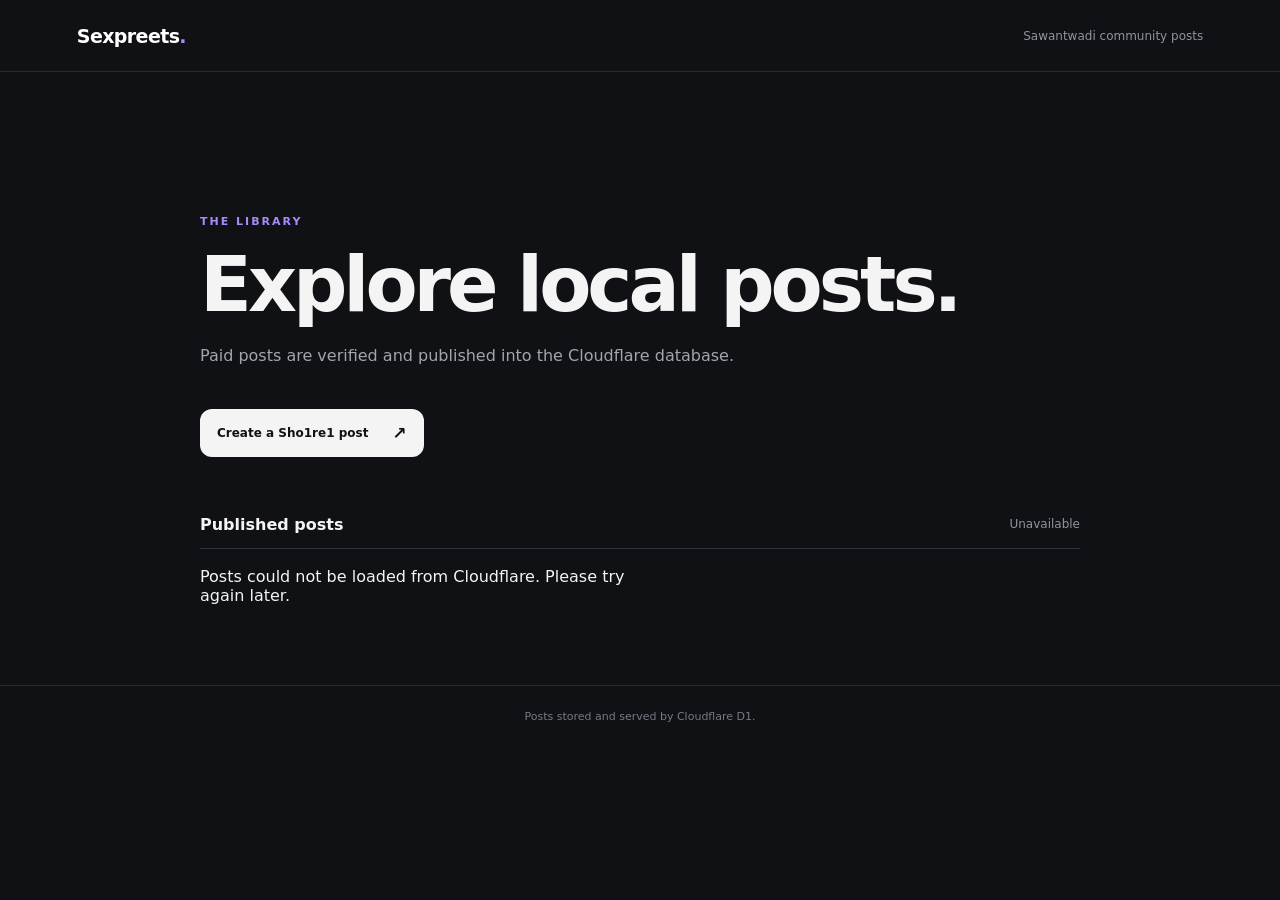
<file: index.html>
<!doctype html>
<html lang="en">
<head>
  <meta charset="utf-8">
  <meta name="viewport" content="width=device-width, initial-scale=1">
  <meta name="theme-color" content="#101114">
  <meta name="description" content="Sawantwadi community posts published through Sho1re1.">
  <title>Sexpreets</title>
  <link rel="stylesheet" href="styles.css">
</head>
<body>
  <header class="site-header">
    <a class="brand" href="./">Sexpreets<span>.</span></a>
    <span class="header-note">Sawantwadi community posts</span>
  </header>
  <main class="wrap">
    <section class="intro">
      <p class="eyebrow">THE LIBRARY</p>
      <h1>Explore local posts.</h1>
      <p class="subheading">Paid posts are verified and published into the Cloudflare database.</p>
      <a class="post-cta" href="post.html">Create a Sho1re1 post <span>↗</span></a>
    </section>
    <section aria-labelledby="pages-heading">
      <div class="section-head"><h2 id="pages-heading">Published posts</h2><span id="page-count" class="count">Loading…</span></div>
      <div id="page-list" class="page-list" aria-live="polite"></div>
    </section>
  </main>
  <footer class="footer">Posts stored and served by Cloudflare D1.</footer>
  <script src="app.js" defer></script>
</body>
</html>
</file>
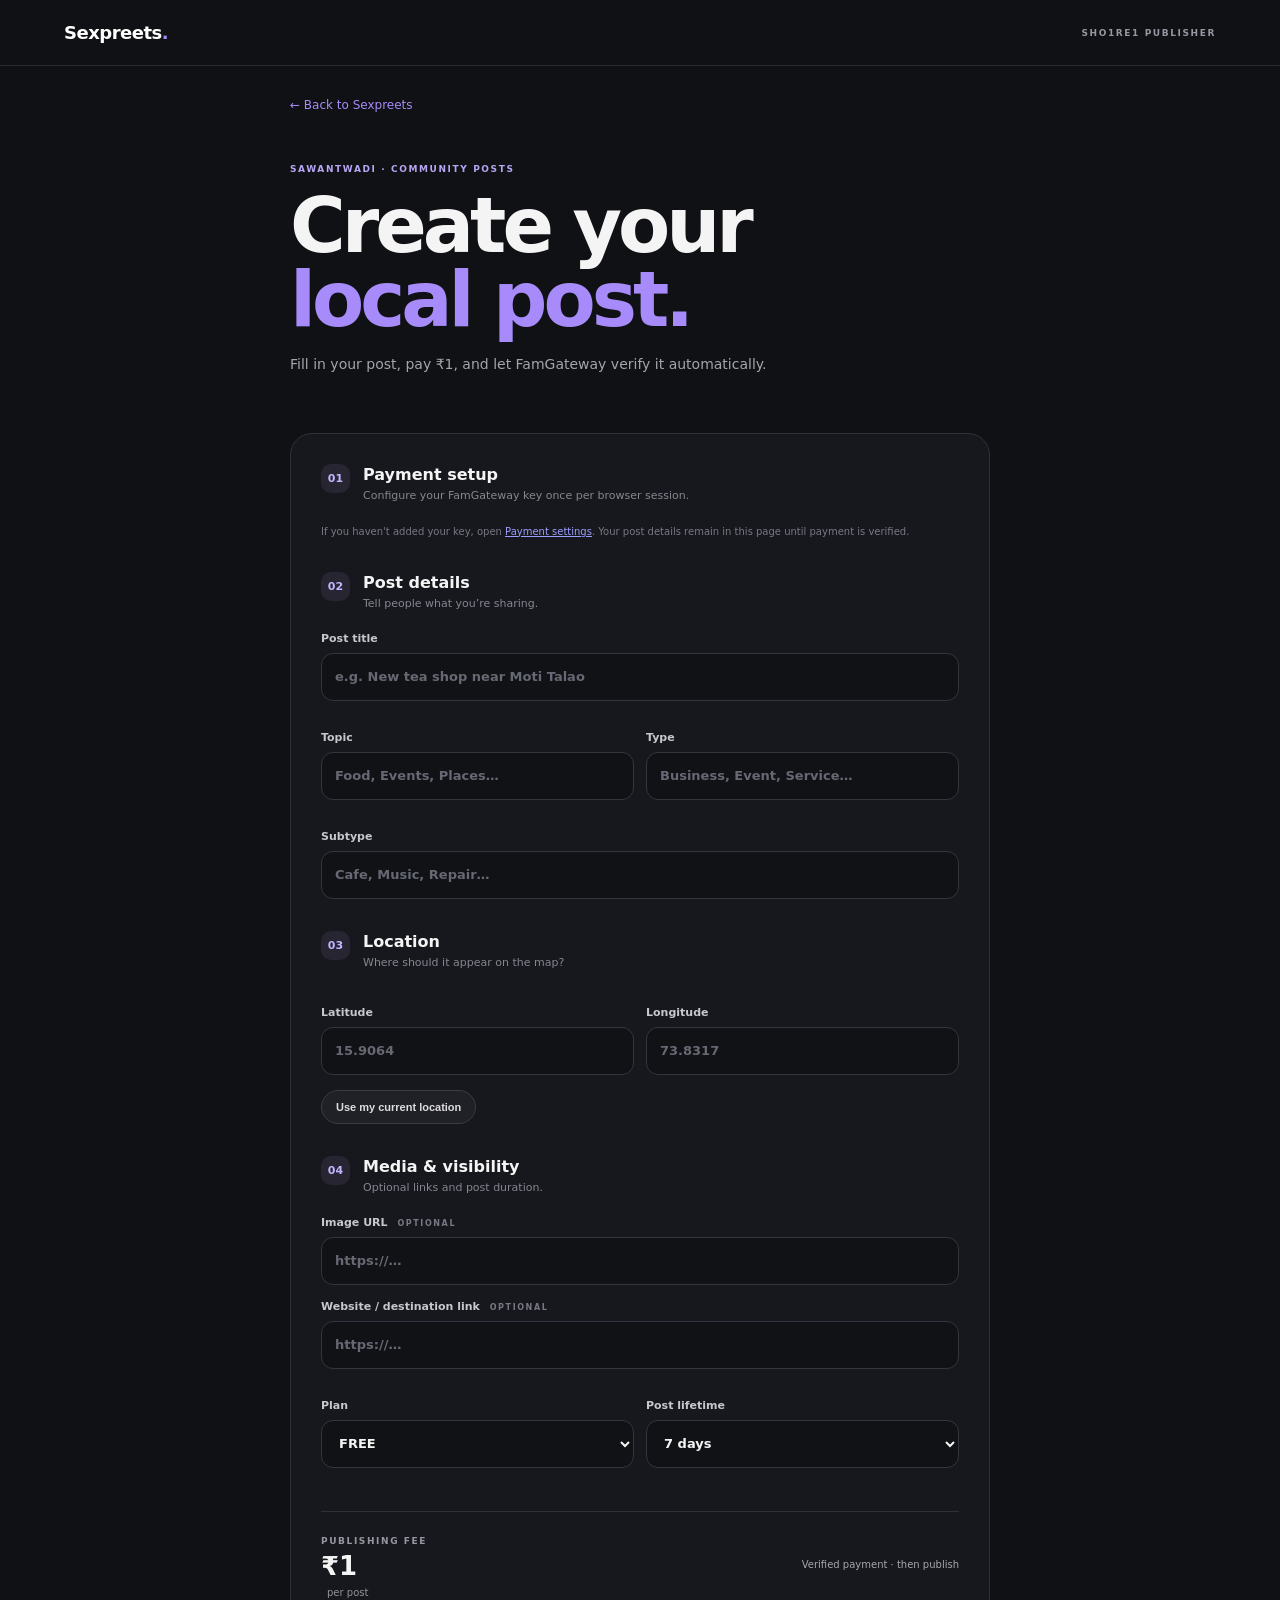
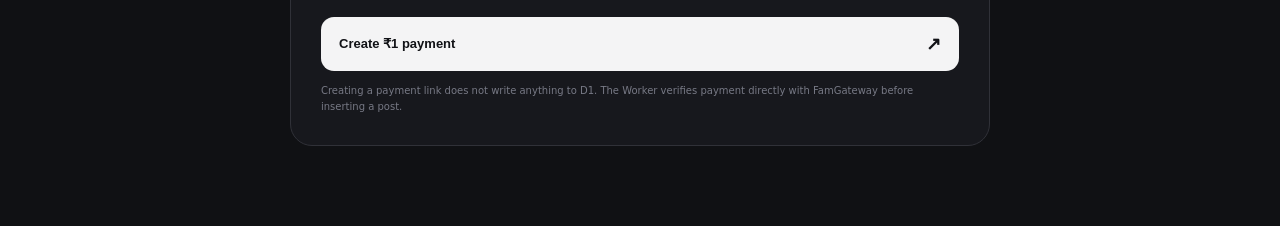
<file: post.html>
<!doctype html>
<html lang="en"><head><meta charset="utf-8"><meta name="viewport" content="width=device-width, initial-scale=1, viewport-fit=cover"><meta name="theme-color" content="#101114"><title>Create a Sho1re1 post · Sexpreets</title><link rel="stylesheet" href="post.css"></head>
<body><header class="topbar"><a class="brand" href="./">Sexpreets<span>.</span></a><span class="top-note">SHO1RE1 PUBLISHER</span></header>
<main class="shell"><a class="back" href="./">← Back to Sexpreets</a>
<section class="hero"><p class="eyebrow">SAWANTWADI · COMMUNITY POSTS</p><h1>Create your<br><span>local post.</span></h1><p class="sub">Fill in your post, pay ₹1, and let FamGateway verify it automatically.</p></section>
<form id="post-form" class="form-card">
<div class="section-title"><span>01</span><div><h2>Payment setup</h2><p>Configure your FamGateway key once per browser session.</p></div></div>
<p class="fine-print">If you haven't added your key, open <a href="settings.html">Payment settings</a>. Your post details remain in this page until payment is verified.</p>
<div class="section-title second"><span>02</span><div><h2>Post details</h2><p>Tell people what you’re sharing.</p></div></div>
<label>Post title<input name="title" maxlength="100" placeholder="e.g. New tea shop near Moti Talao" required></label>
<div class="two-col"><label>Topic<input name="topic" maxlength="60" placeholder="Food, Events, Places…" required></label><label>Type<input name="type" maxlength="60" placeholder="Business, Event, Service…" required></label></div>
<label>Subtype<input name="subtype" maxlength="60" placeholder="Cafe, Music, Repair…" required></label>
<div class="section-title second"><span>03</span><div><h2>Location</h2><p>Where should it appear on the map?</p></div></div>
<div class="two-col coordinates"><label>Latitude<input name="lat" type="number" step="any" inputmode="decimal" placeholder="15.9064" required></label><label>Longitude<input name="lng" type="number" step="any" inputmode="decimal" placeholder="73.8317" required></label></div>
<button type="button" id="locate" class="quiet-button">Use my current location</button>
<div class="section-title second"><span>04</span><div><h2>Media & visibility</h2><p>Optional links and post duration.</p></div></div>
<label>Image URL <span class="optional">OPTIONAL</span><input name="image" type="url" placeholder="https://…"></label><label>Website / destination link <span class="optional">OPTIONAL</span><input name="link" type="url" placeholder="https://…"></label>
<div class="two-col"><label>Plan<select name="plan"><option value="FREE">FREE</option><option value="PRO">PRO</option><option value="PREMIUM">PREMIUM</option></select></label><label>Post lifetime<select name="plan2"><option value="7D">7 days</option><option value="14D">14 days</option><option value="30D">30 days</option></select></label></div>
<div class="price-row"><div><span class="price-label">PUBLISHING FEE</span><strong>₹1</strong><small>per post</small></div><span class="secure-note">Verified payment · then publish</span></div>
<button class="submit-button" id="submit-button" type="submit">Create ₹1 payment <span>↗</span></button>
<p class="fine-print">Creating a payment link does not write anything to D1. The Worker verifies payment directly with FamGateway before inserting a post.</p></form>
<section id="payment-panel" class="payment-panel" hidden aria-live="polite">
<div class="section-title"><span>05</span><div><h2>Payment verification</h2><p>Automatic confirmation from FamGateway.</p></div></div>
<div class="code-box"><span id="post-code">SHO-XXXXXXXXXX</span><button id="copy-code" type="button">Copy</button></div>
<p id="payment-message" class="payment-message">Waiting for your UPI payment.</p>
<a id="checkout-button" class="submit-button checkout-button" href="#" hidden>Open UPI payment <span>↗</span></a>
<p id="publish-status" class="fine-print"></p><p class="fine-print">The Worker checks the real FamGateway order, amount and UTR. There is no manual publish override.</p>
</section></main><script src="post.js" defer></script></body></html>
</file>
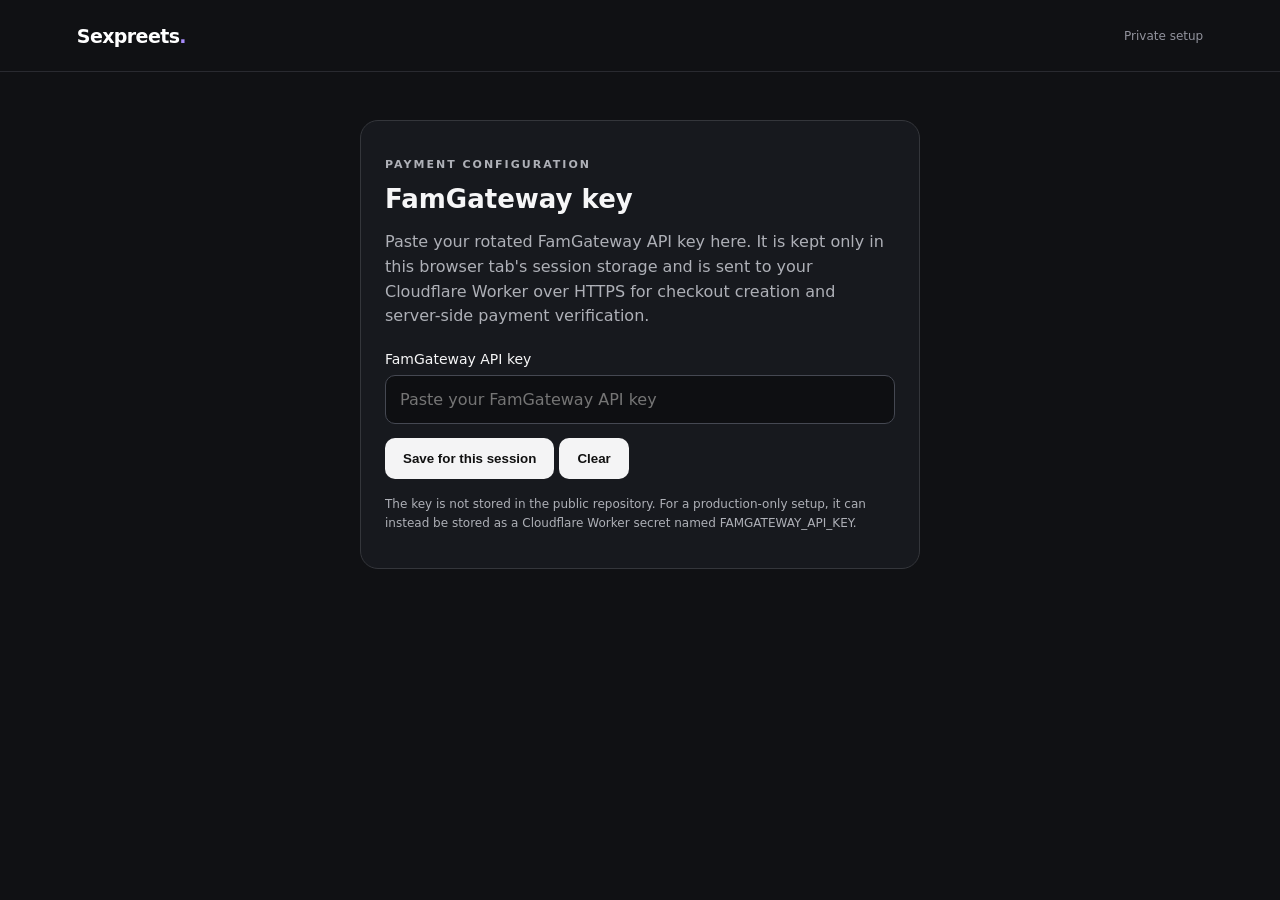
<file: settings.html>
<!doctype html>
<html lang="en"><head><meta charset="utf-8"><meta name="viewport" content="width=device-width,initial-scale=1"><meta name="theme-color" content="#101114"><title>Payment settings · Sexpreets</title><link rel="stylesheet" href="styles.css"><style>
.settings-card{max-width:560px;margin:48px auto;padding:24px;border:1px solid #34363b;border-radius:18px;background:#17191e;color:#f6f6f7}.settings-card h1{font-size:26px;margin:8px 0}.settings-card p{color:#aeb0b7;line-height:1.55}.settings-card label{display:block;margin:22px 0 8px;font-size:14px}.settings-card input{box-sizing:border-box;width:100%;padding:14px;border:1px solid #454852;border-radius:10px;background:#0e0f12;color:white;font:inherit}.settings-card button{margin-top:14px;padding:13px 18px;border:0;border-radius:10px;background:#f4f4f5;color:#111;font-weight:700}.settings-card .muted{font-size:12px}.settings-card .status{margin-top:14px;color:#b9e8c5}
</style></head><body><header class="site-header"><a class="brand" href="./">Sexpreets<span>.</span></a><span class="header-note">Private setup</span></header>
<main class="wrap"><section class="settings-card"><p class="eyebrow">PAYMENT CONFIGURATION</p><h1>FamGateway key</h1><p>Paste your rotated FamGateway API key here. It is kept only in this browser tab's session storage and is sent to your Cloudflare Worker over HTTPS for checkout creation and server-side payment verification.</p>
<label for="fam-key">FamGateway API key</label><input id="fam-key" type="password" autocomplete="off" placeholder="Paste your FamGateway API key">
<button id="save-key" type="button">Save for this session</button> <button id="clear-key" type="button">Clear</button>
<p class="status" id="status" role="status"></p><p class="muted">The key is not stored in the public repository. For a production-only setup, it can instead be stored as a Cloudflare Worker secret named FAMGATEWAY_API_KEY.</p></section></main>
<script>
const input=document.getElementById("fam-key"),status=document.getElementById("status");
input.value=sessionStorage.getItem("famgateway_api_key")||"";
document.getElementById("save-key").addEventListener("click",()=>{const key=input.value.trim();if(!key){status.textContent="Paste a key first.";return}sessionStorage.setItem("famgateway_api_key",key);status.textContent="Saved for this browser session. Return to the post form.";});
document.getElementById("clear-key").addEventListener("click",()=>{sessionStorage.removeItem("famgateway_api_key");input.value="";status.textContent="Key cleared from this browser session.";});
</script></body></html>
</file>
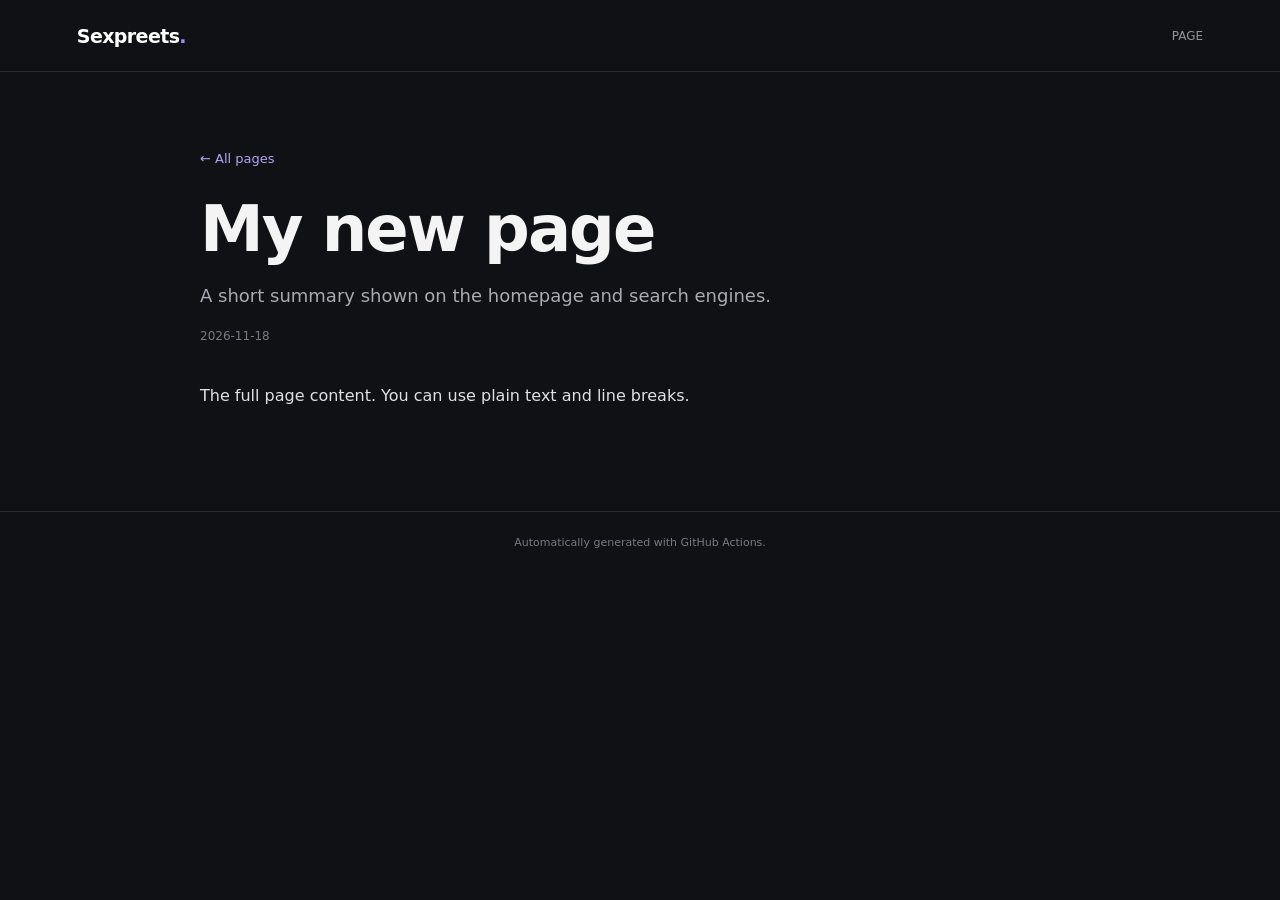
<file: pages/my-new-page.html>
<!doctype html>
<html lang="en"><head><meta charset="utf-8"><meta name="viewport" content="width=device-width,initial-scale=1"><meta name="description" content="A short summary shown on the homepage and search engines."><title>My new page · Sexpreets</title><link rel="stylesheet" href="../styles.css"></head>
<body><header class="site-header"><a class="brand" href="../">Sexpreets<span>.</span></a><span class="header-note">PAGE</span></header><main class="wrap article"><a class="back" href="../">← All pages</a><h1>My new page</h1><p class="description">A short summary shown on the homepage and search engines.</p><p class="article-date">2026-11-18</p><div class="article-content">The full page content. You can use plain text and line breaks.</div></main><footer class="footer">Automatically generated with GitHub Actions.</footer></body></html>
</file>
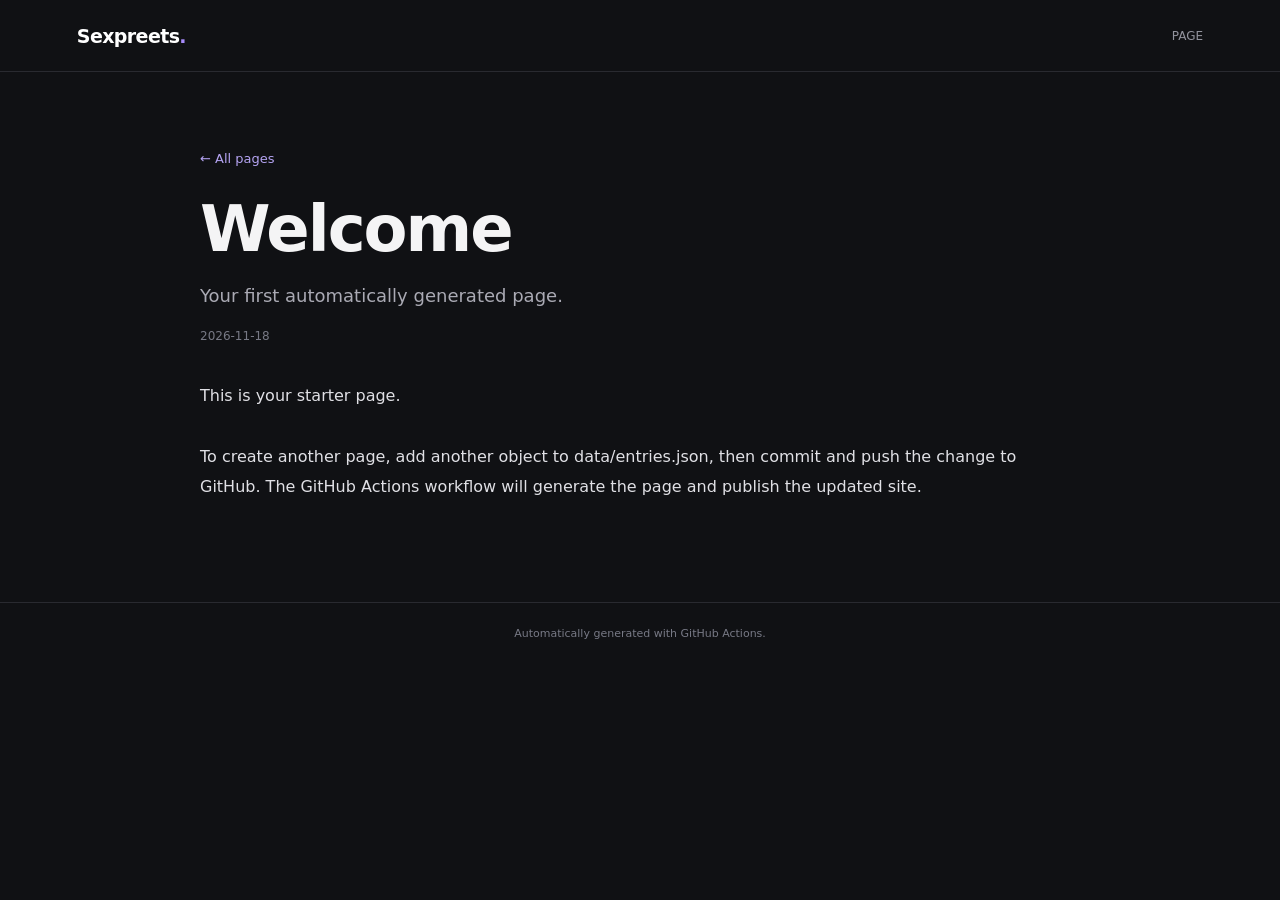
<file: pages/welcome.html>
<!doctype html>
<html lang="en"><head><meta charset="utf-8"><meta name="viewport" content="width=device-width,initial-scale=1"><meta name="description" content="Your first automatically generated page."><title>Welcome · Sexpreets</title><link rel="stylesheet" href="../styles.css"></head>
<body><header class="site-header"><a class="brand" href="../">Sexpreets<span>.</span></a><span class="header-note">PAGE</span></header><main class="wrap article"><a class="back" href="../">← All pages</a><h1>Welcome</h1><p class="description">Your first automatically generated page.</p><p class="article-date">2026-11-18</p><div class="article-content">This is your starter page.

To create another page, add another object to data/entries.json, then commit and push the change to GitHub. The GitHub Actions workflow will generate the page and publish the updated site.</div></main><footer class="footer">Automatically generated with GitHub Actions.</footer></body></html>
</file>
<file: styles.css>
*{box-sizing:border-box}html{color-scheme:dark}body{margin:0;background:#101114;color:#f4f4f5;font-family:Inter,ui-sans-serif,system-ui,-apple-system,BlinkMacSystemFont,"Segoe UI",sans-serif;min-height:100vh}.site-header{height:72px;padding:0 clamp(20px,6vw,88px);display:flex;align-items:center;justify-content:space-between;border-bottom:1px solid #292a30}.brand{font-size:19px;font-weight:750;letter-spacing:-.6px;color:#fff;text-decoration:none}.brand span{color:#a78bfa}.header-note,.count{font-size:12px;color:#92939d}.wrap{width:min(880px,88vw);margin:0 auto}.intro{padding:clamp(72px,12vw,132px) 0 58px}.eyebrow{font-size:11px;letter-spacing:2px;color:#a78bfa;font-weight:700}.intro h1{font-size:clamp(42px,8vw,76px);line-height:1.02;letter-spacing:-4px;margin:18px 0}.subheading{max-width:540px;color:#a4a4ad;font-size:16px;line-height:1.7}.section-head{display:flex;align-items:center;justify-content:space-between;border-bottom:1px solid #303138;padding-bottom:14px}.section-head h2{font-size:16px;margin:0}.page-list{display:grid;grid-template-columns:1fr 1fr;gap:12px;padding:18px 0 80px}.page-card{display:block;text-decoration:none;color:inherit;padding:22px;border:1px solid #303138;border-radius:16px;background:#17181d;transition:border-color .2s,transform .2s}.page-card:hover{border-color:#8b75d7;transform:translateY(-2px)}.page-card h3{margin:0 0 9px;font-size:17px}.page-card p{margin:0;color:#a4a4ad;font-size:13px;line-height:1.6}.date{display:block;margin-top:16px;color:#777985;font-size:11px}.empty{grid-column:1/-1;padding:28px;border:1px dashed #3a3b43;border-radius:14px;color:#a4a4ad;line-height:1.7}.footer{border-top:1px solid #292a30;padding:24px;text-align:center;color:#777985;font-size:11px}.article{padding:76px 0 100px}.back{color:#b5a4f3;text-decoration:none;font-size:13px}.article h1{font-size:clamp(36px,7vw,64px);line-height:1.08;letter-spacing:-2px;margin:28px 0 12px}.article .description{color:#aaaab4;font-size:18px;line-height:1.6}.article-content{white-space:pre-wrap;overflow-wrap:anywhere;line-height:1.9;color:#e0e0e5;font-size:16px;margin-top:38px}.article-date{color:#777985;font-size:12px}@media(max-width:620px){.page-list{grid-template-columns:1fr}.intro h1{letter-spacing:-2px}.header-note{font-size:10px}}

.post-cta{display:inline-flex;align-items:center;gap:24px;margin-top:24px;padding:14px 17px;border-radius:12px;background:#f4f4f5;color:#111216;text-decoration:none;font-size:12px;font-weight:850}.post-cta span{font-size:17px}.post-cta:hover{transform:translateY(-2px)}
</file>
<file: post.css>
*{box-sizing:border-box}html{color-scheme:dark}body{margin:0;background:#101114;color:#f4f4f5;font-family:Inter,ui-sans-serif,system-ui,-apple-system,BlinkMacSystemFont,"Segoe UI",sans-serif;min-height:100vh}.topbar{height:66px;padding:0 clamp(18px,5vw,70px);display:flex;align-items:center;justify-content:space-between;border-bottom:1px solid #292a30}.brand{font-size:18px;font-weight:800;letter-spacing:-.5px;color:#fff;text-decoration:none}.brand span{color:#a78bfa}.top-note,.eyebrow,.price-label,.optional{font-size:9px;letter-spacing:1.6px;color:#9697a1;font-weight:800}.shell{width:min(700px,90vw);margin:0 auto;padding:28px 0 80px}.back{color:#a78bfa;text-decoration:none;font-size:12px}.hero{padding:42px 0 28px}.eyebrow{color:#b6a6f4}.hero h1{font-size:clamp(44px,10vw,76px);line-height:.98;letter-spacing:-4px;margin:15px 0}.hero h1 span{color:#a78bfa}.sub{max-width:540px;color:#a4a4ad;line-height:1.7;font-size:14px}.form-card,.payment-panel{border:1px solid #303138;background:#17181d;border-radius:22px;padding:clamp(18px,4vw,30px);margin-top:14px}.section-title{display:flex;gap:13px;align-items:flex-start;margin-bottom:22px}.section-title>span{width:29px;height:29px;display:grid;place-items:center;border-radius:10px;background:#282532;color:#c2b5ff;font-size:11px;font-weight:800}.section-title h2{font-size:16px;margin:1px 0 5px}.section-title p{font-size:11px;color:#858691;margin:0}label{display:block;font-size:11px;color:#c7c7ce;font-weight:700;margin:15px 0}.section-title.second{margin-top:32px}input,select{display:block;width:100%;margin-top:8px;height:48px;padding:0 13px;border:1px solid #34353e;border-radius:12px;background:#111216;color:#f4f4f5;font:inherit;font-size:13px;outline:none}input:focus,select:focus{border-color:#a78bfa;box-shadow:0 0 0 3px #a78bfa20}input::placeholder{color:#666873}.two-col{display:grid;grid-template-columns:1fr 1fr;gap:12px}.optional{font-size:8px;margin-left:6px;color:#777985}.quiet-button{border:1px solid #3a3b44;background:#202127;color:#ddd;border-radius:999px;padding:10px 14px;font-size:11px;font-weight:700;cursor:pointer}.price-row{margin-top:28px;padding:17px 0;border-top:1px solid #303138;display:flex;align-items:center;justify-content:space-between}.price-row strong{display:block;font-size:26px;margin-top:3px}.price-row small{font-size:10px;color:#92939d;margin-left:6px}.secure-note{font-size:10px;color:#a6a6af}.submit-button{display:flex;align-items:center;justify-content:space-between;width:100%;border:0;border-radius:13px;background:#f4f4f5;color:#111216;padding:16px 18px;font-size:13px;font-weight:850;text-decoration:none;cursor:pointer}.submit-button span{font-size:18px}.submit-button:disabled{opacity:.5;cursor:wait}.fine-print{font-size:10px;line-height:1.6;color:#777985;margin:12px 0 0}.payment-panel{margin-top:18px}.code-box{display:flex;align-items:center;justify-content:space-between;padding:15px;background:#101114;border:1px dashed #55515f;border-radius:12px;gap:12px}.code-box span{font-size:15px;font-weight:850;letter-spacing:1px}.code-box button{border:0;background:#2c2a35;color:#ddd;border-radius:8px;padding:9px 12px;font-size:10px;font-weight:800}.payment-message{color:#c8c8d0;font-size:12px;line-height:1.6;margin:16px 0}.qr-image{width:190px;height:190px;object-fit:contain;background:#fff;border-radius:12px;padding:8px;margin:0 auto 16px}.checkout-button{margin-top:10px}.test-button{margin-top:10px;background:#a78bfa;color:#17131f}.payment-panel[hidden],[hidden]{display:none!important}@media(max-width:520px){.two-col{grid-template-columns:1fr;gap:0}.hero{padding-top:34px}.hero h1{letter-spacing:-2.5px}.price-row{align-items:flex-end}.secure-note{max-width:120px;text-align:right;line-height:1.5}}
.credentials{margin:20px 0;padding:15px;border:1px solid #393943;border-radius:13px;background:#121318}.credentials summary{cursor:pointer;font-size:12px;font-weight:800;color:#c5b8ff}.credentials p{font-size:10px;line-height:1.5;color:#888995}.credentials label{margin-top:12px}
</file>
